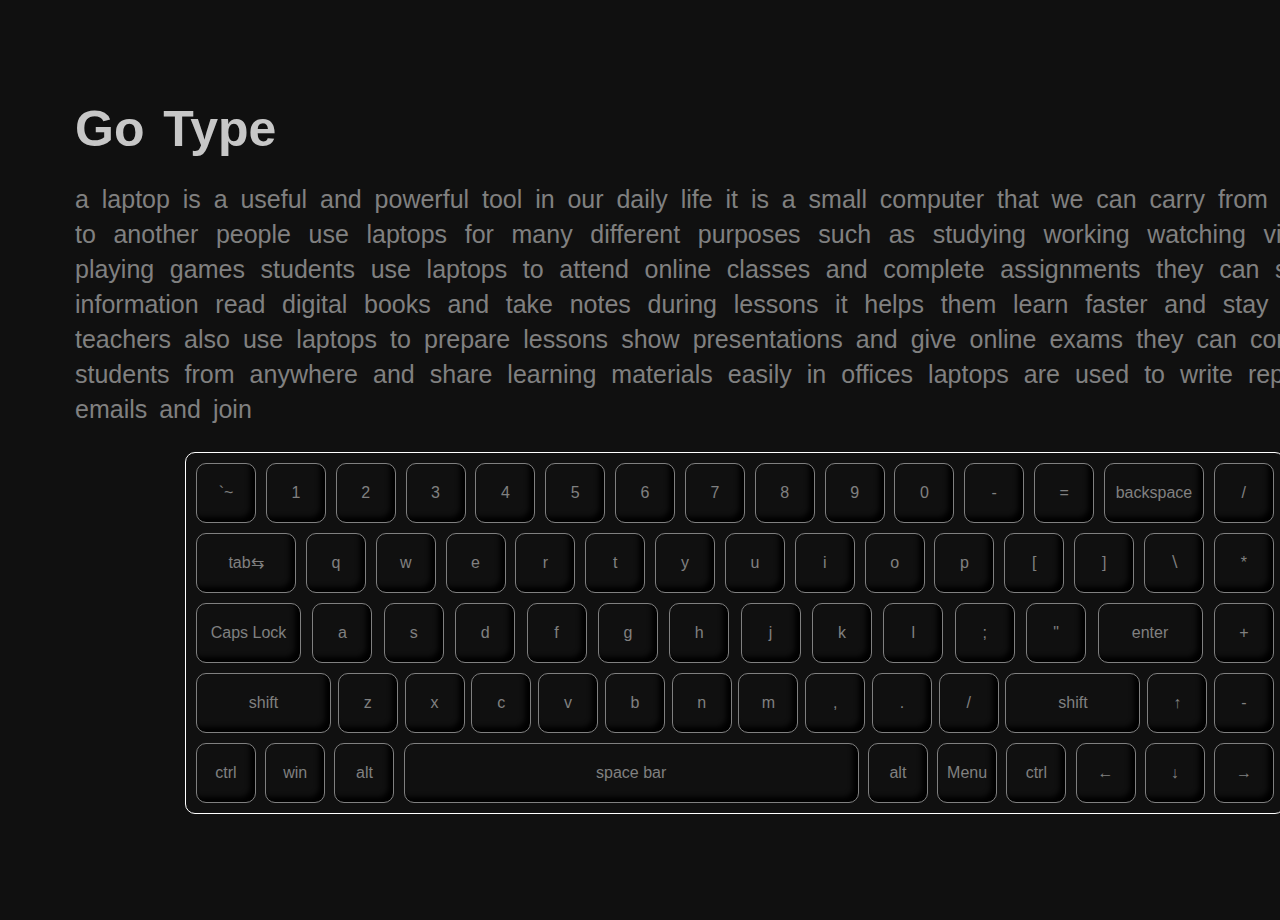
<file: GoType/index.html>
<!DOCTYPE html>
<html lang="en">
     <head>
          <meta charset="UTF-8" />
          <meta
               name="viewport"
               content="width=device-width, initial-scale=1.0"
          />
          <title>Go Type</title>
          <link rel="stylesheet" href="style.css" />
          <link rel="stylesheet" href="./keyboard/keyboard.css" />
     </head>
     <body>
          <section class="container">
               <section class="view-container">
                    <h1><a href="#" class="title">Go Type</a></h1>
                    <section class="input">
                         <input
                              type="text"
                              id="input"
                              autofocus
                              autocomplete="off"
                         />
                    </section>
                    <p id="para" class="para"></p>
               </section>

               <section class="keyboard-container">
                    <!-- row 1 -->
                    <section class="row-1">
                         <kbd class="btn" id="Backquote" accesskey="`">`~</kbd>
                         <kbd class="btn" id="Digit1" accesskey="1">1</kbd>
                         <kbd class="btn" id="Digit2" accesskey="2">2</kbd>
                         <kbd class="btn" id="Digit3" accesskey="3">3</kbd>
                         <kbd class="btn" id="Digit4" accesskey="4">4</kbd>
                         <kbd class="btn" id="Digit5" accesskey="5">5</kbd>
                         <kbd class="btn" id="Digit6" accesskey="6">6</kbd>
                         <kbd class="btn" id="Digit7" accesskey="7">7</kbd>
                         <kbd class="btn" id="Digit8" accesskey="8">8</kbd>
                         <kbd class="btn" id="Digit9" accesskey="9">9</kbd>
                         <kbd class="btn" id="Digit0" accesskey="0">0</kbd>
                         <kbd class="btn" id="Minus" accesskey="-">-</kbd>
                         <kbd class="btn" id="Equal" accesskey="=">=</kbd>
                         <kbd class="btn backspace" id="Backspace"
                              >backspace</kbd
                         >
                         <kbd class="btn" id="Slash" accesskey="/">/</kbd>
                    </section>

                    <!-- row 2 -->
                    <section class="row-2">
                         <kbd class="btn tabkey" id="Tab"
                              >tab&LeftArrowRightArrow;</kbd
                         >
                         <kbd class="btn" id="KeyQ" accesskey="q">q</kbd>
                         <kbd class="btn" id="KeyW" accesskey="w">w</kbd>
                         <kbd class="btn" id="KeyE" accesskey="e">e</kbd>
                         <kbd class="btn" id="KeyR" accesskey="r">r</kbd>
                         <kbd class="btn" id="KeyT" accesskey="t">t</kbd>
                         <kbd class="btn" id="KeyY" accesskey="y">y</kbd>
                         <kbd class="btn" id="KeyU" accesskey="">u</kbd>
                         <kbd class="btn" id="KeyI" accesskey="">i</kbd>
                         <kbd class="btn" id="KeyO" accesskey="">o</kbd>
                         <kbd class="btn" id="KeyP" accesskey="">p</kbd>
                         <kbd class="btn" id="BracketLeft" accesskey="">[</kbd>
                         <kbd class="btn" id="BracketRight" accesskey="">]</kbd>
                         <kbd class="btn" id="Backslash" accesskey=""
                              >&Backslash;</kbd
                         >
                         <kbd class="btn" id="NumpadMultiply" accesskey=""
                              >*</kbd
                         >
                    </section>

                    <!-- row 3 -->
                    <section class="row-3">
                         <kbd class="btn capskey" id="CapsLock" accesskey=""
                              >Caps Lock</kbd
                         >
                         <kbd class="btn" id="KeyA" accesskey="">a</kbd>
                         <kbd class="btn" id="KeyS" accesskey="">s</kbd>
                         <kbd class="btn" id="KeyD" accesskey="">d</kbd>
                         <kbd class="btn" id="KeyF" accesskey="">f</kbd>
                         <kbd class="btn" id="KeyG" accesskey="">g</kbd>
                         <kbd class="btn" id="KeyH" accesskey="">h</kbd>
                         <kbd class="btn" id="KeyJ" accesskey="">j</kbd>
                         <kbd class="btn" id="KeyK" accesskey="">k</kbd>
                         <kbd class="btn" id="KeyL" accesskey="">l</kbd>
                         <kbd class="btn" id="Semicolon" accesskey="">;</kbd>
                         <kbd class="btn" id="Quote" accesskey="">"</kbd>
                         <kbd class="btn leftenter" id="Enter" accesskey=""
                              >enter</kbd
                         >
                         <kbd class="btn" id="NumpadAdd" accesskey="">+</kbd>
                    </section>

                    <!-- row 4 -->
                    <section class="row-4">
                         <kbd class="btn leftshift" id="ShiftLeft" accesskey=""
                              >shift</kbd
                         >
                         <kbd class="btn" id="KeyZ" accesskey="">z</kbd>
                         <kbd class="btn" id="KeyX" accesskey="">x</kbd>
                         <kbd class="btn" id="KeyC" accesskey="">c</kbd>
                         <kbd class="btn" id="KeyV" accesskey="">v</kbd>
                         <kbd class="btn" id="KeyB" accesskey="">b</kbd>
                         <kbd class="btn" id="KeyN" accesskey="">n</kbd>
                         <kbd class="btn" id="KeyM" accesskey="">m</kbd>
                         <kbd class="btn" id="Comma" accesskey="">,</kbd>
                         <kbd class="btn" id="Period" accesskey="">.</kbd>
                         <kbd class="btn" id="Slash" accesskey="">/</kbd>
                         <kbd class="btn rightshift" id="ShiftRight" accesskey=""
                              >shift</kbd
                         >
                         <kbd class="btn" id="ArrowUp" accesskey="">&uparrow;</kbd>
                         <kbd class="btn" id="NumpadSubtract" accesskey="">-</kbd>
                    </section>

                    <!-- row 6 -->
                    <section class="row-6">
                         <kbd class="btn leftcontrol" id="ControlLeft" accesskey="">ctrl</kbd>
                         <kbd class="btn" id="MetaLeft" accesskey="">win</kbd>
                         <kbd class="btn" id="AltLeft" accesskey="">alt</kbd>
                         <kbd class="btn spacebar" id="Space" accesskey="">space bar</kbd>
                         <kbd class="btn" id="AltRight" accesskey="">alt</kbd>
                         <kbd class="btn" id="ContextMenu" accesskey="">Menu</kbd>
                         <kbd class="btn rightcontrol" id="ControlRight" accesskey="">ctrl</kbd>
                         <kbd class="btn" id="ArrowLeft" accesskey="">&leftarrow;</kbd>
                         <kbd class="btn" id="ArrowDown" accesskey="">&downarrow;</kbd>
                         <kbd class="btn" id="ArrowRight" accesskey="">&rightarrow;</kbd>
                    </section>
               </section>
          </section>

          <script src="./script.js"></script>
          <script src="./keyboard/index.js"></script>
     </body>
</html>
</file>
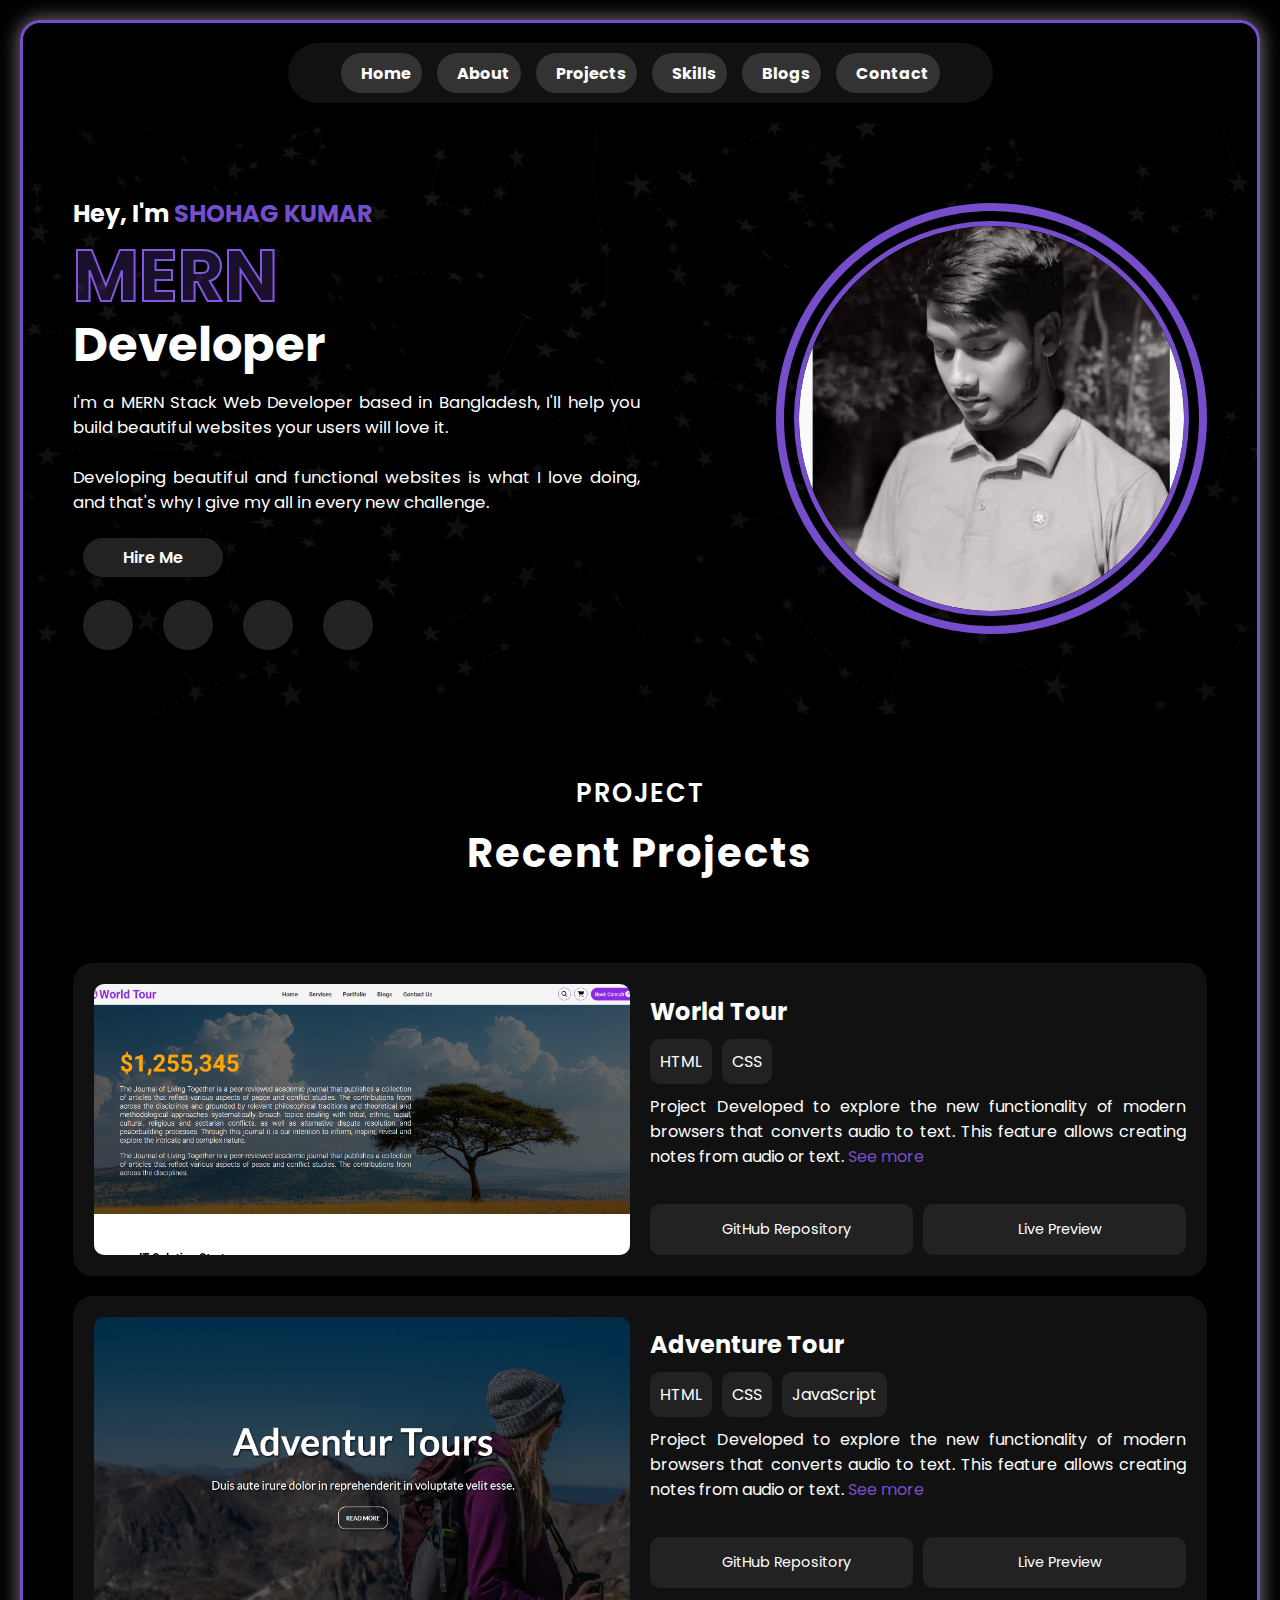
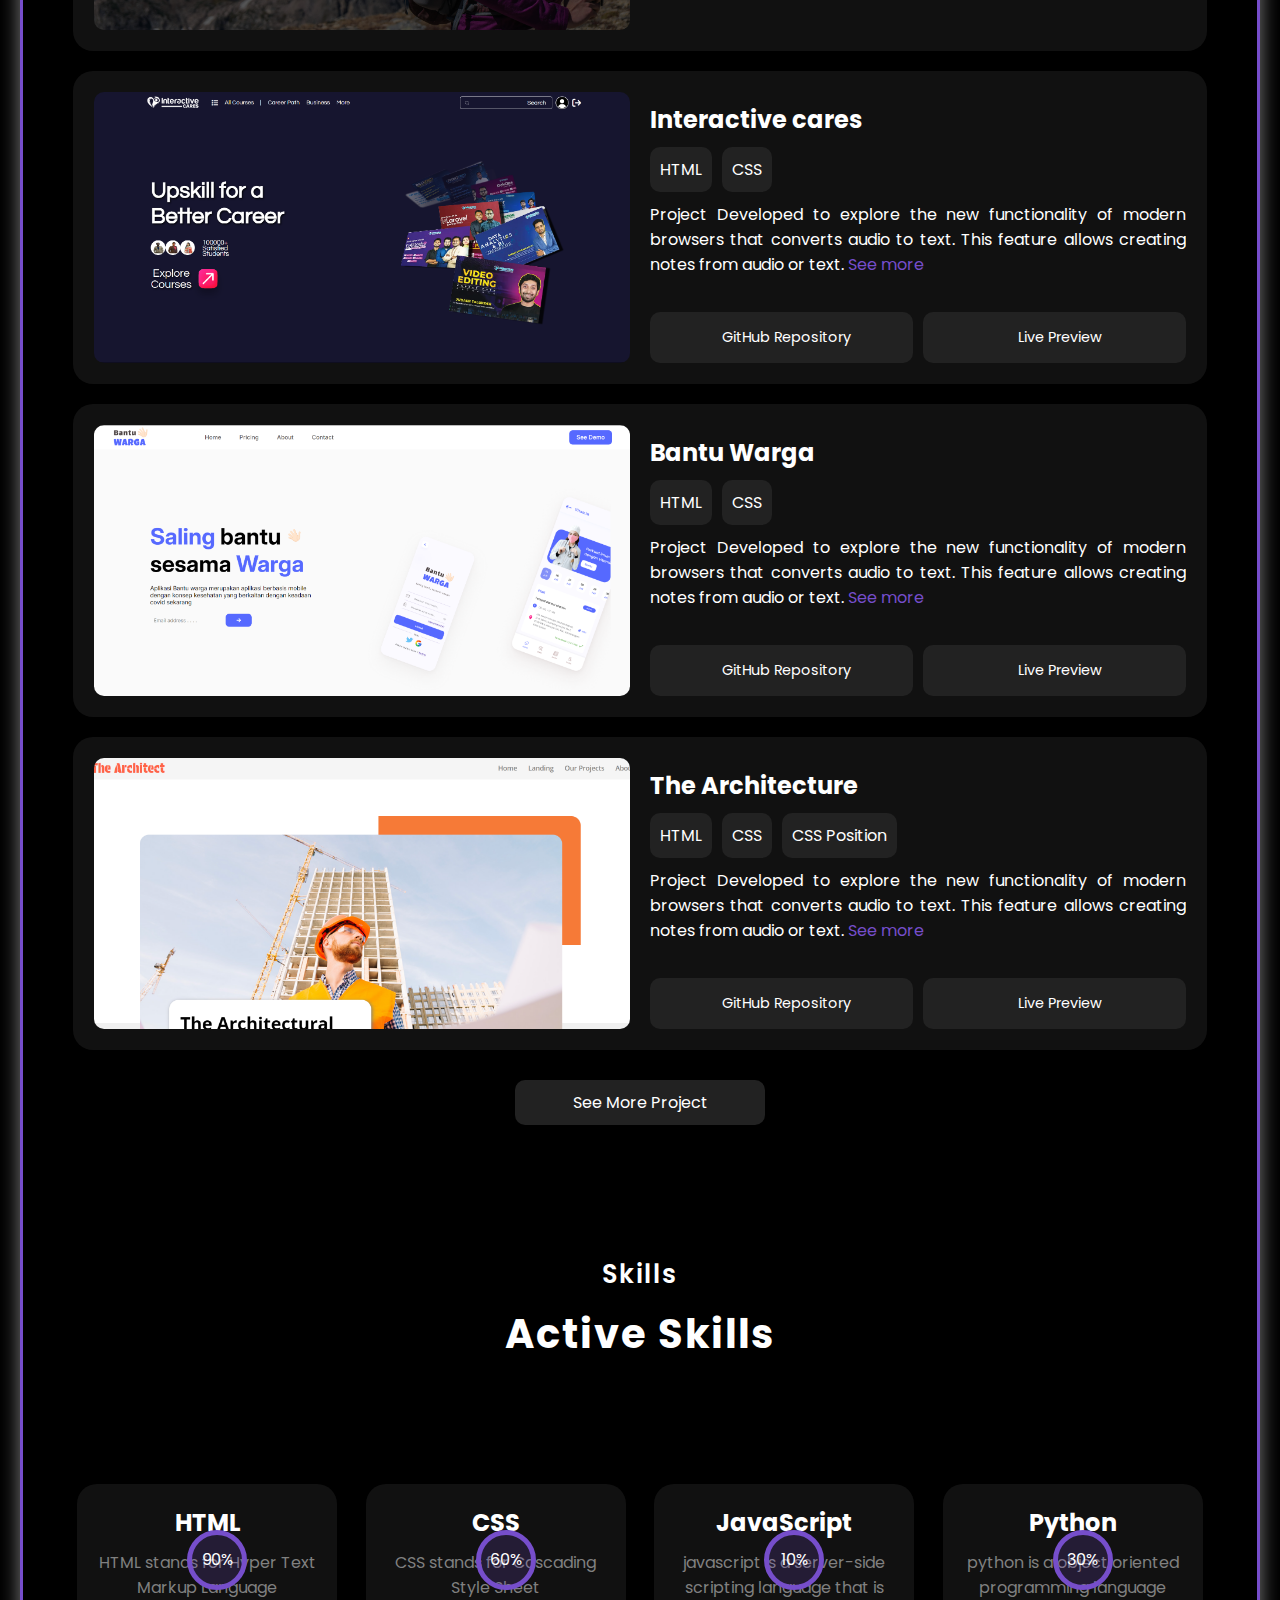
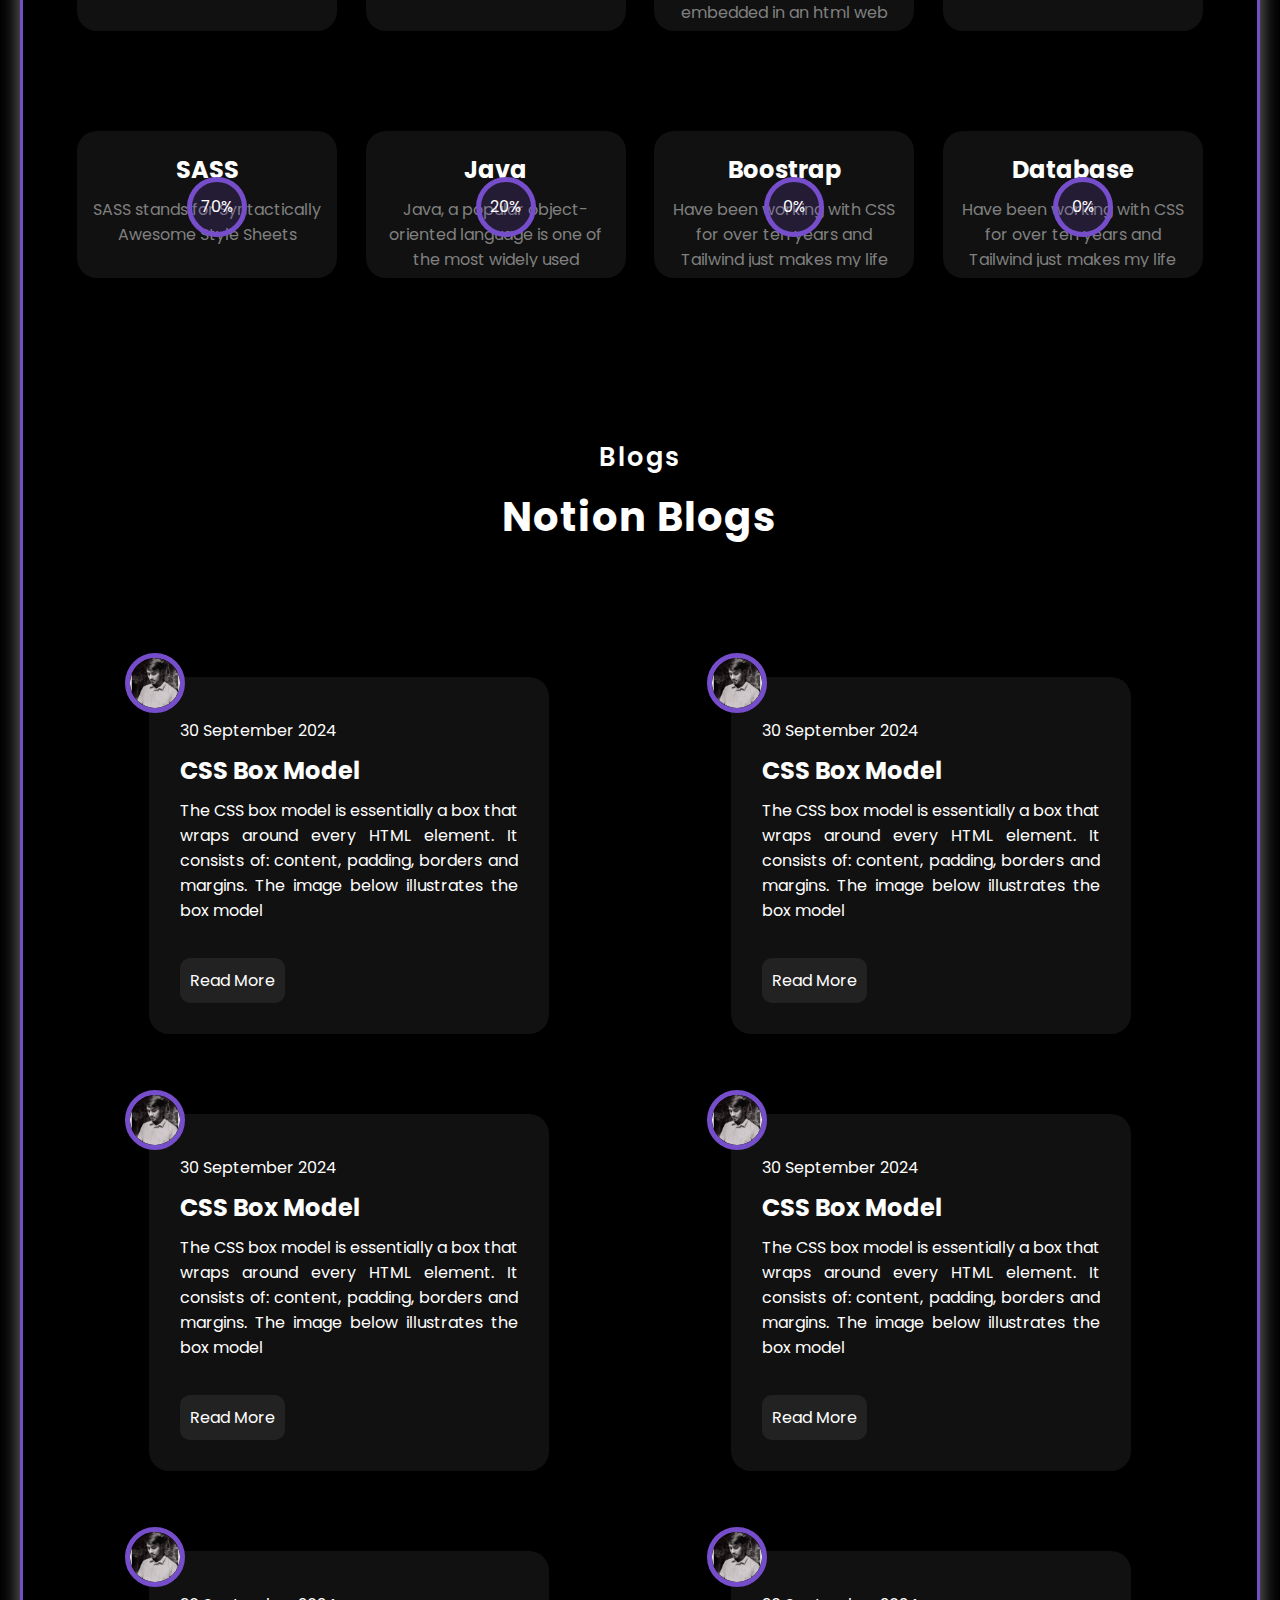
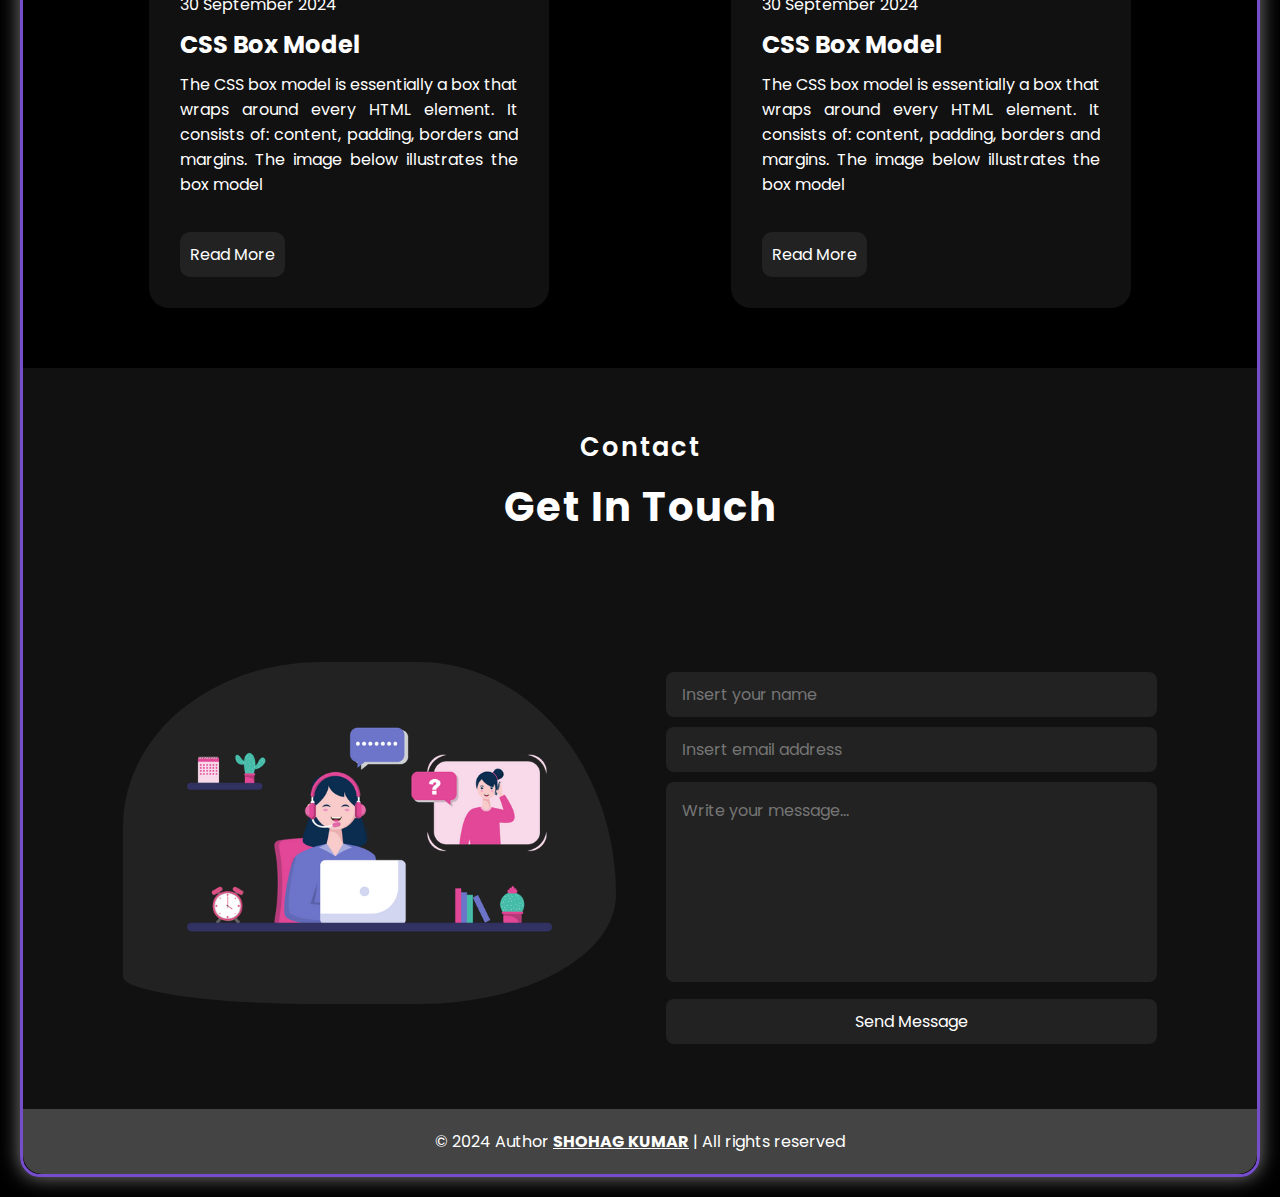
<file: Project-1/index.html>
<!DOCTYPE html>
<html lang="en">

<head>
    <meta charset="UTF-8">
    <meta name="viewport" content="width=device-width, initial-scale=1.0">
    <title>SHOHAG KUMAR | MERN STACK DEVELOPER</title>
    <link rel="shortcut icon" href="/images/logo.jpg" type="image/x-icon">

    <!-- font awesome cdn link  -->
    <link rel="stylesheet" href="https://cdnjs.cloudflare.com/ajax/libs/font-awesome/6.6.0/css/all.min.css"
        integrity="sha512-Kc323vGBEqzTmouAECnVceyQqyqdsSiqLQISBL29aUW4U/M7pSPA/gEUZQqv1cwx4OnYxTxve5UMg5GT6L4JJg=="
        crossorigin="anonymous" referrerpolicy="no-referrer" />

    <!-- main css  -->
    <link rel="stylesheet" href="style.css">

    <!-- responsive css  -->
    <link rel="stylesheet" href="responsive.css">

</head>

<body>
    <section class="global-row">
        <span class="scroll"></span>
        <section class="global-container">

            <!-- header section starts from here  -->
            <header>
                
                <nav class="navigation__toggle">
                    <ul class="navigation__toggle--links">
                        <li><a href="#"><i class="fa-solid fa-house-user"></i>Home</a></li>
                        <li><a href="#About"><i class="fa-solid fa-user"></i>About</a></li>
                        <li><a href="#Project"><i class="fa-solid fa-diagram-project"></i>Projects</a></li>
                        <li><a href="#Skills"><i class="fa-solid fa-screwdriver-wrench"></i>Skills</a></li>
                        <li><a href="#Blogs"><i class="fa-solid fa-newspaper"></i>Blogs</a></li>
                        <li><a href="#Contact"><i class="fa-solid fa-address-card"></i>Contact</a></li>
                    </ul>
                </nav>
            </header>
            <!-- header section ends here -->


            <!-- about section starts from here  -->
            <section class="about-section" id="About">
                <section class="about-section__text">
                    <h1 class="about-section__title">Hey, I'm <span class="highlight">SHOHAG KUMAR</span></h1>
                    <h2 class="about-section__subtitle"><span class="highlight mern">MERN</span> <br>Developer</h2>
                    <section class="about-section__describtion">
                        <p>I'm a MERN Stack Web Developer based in Bangladesh, I'll help
                            you build beautiful websites your users will love it.</p><br>
                        <p>Developing beautiful and functional websites is what I
                            love
                            doing, and that's why I give my all in every new challenge.</p>
                    </section>
                    <section class="about-section__button">
                        <a href="#" class="btn">Hire Me</a>
                    </section>
                    <section class="about-section__social-icons">
                        <a href="https://github.com/MayerShohag/" target="_blank">
                            <i class="fa-brands fa-github"></i>
                        </a>
                        <a href="https://web.facebook.com/mayershohag?_rdc=1&_rdr" target="_blank">
                            <i class="fa-brands fa-facebook"></i>
                        </a>
                        <a href="https://www.linkedin.com/in/mayershohag/" target="_blank">
                            <i class="fa-brands fa-instagram"></i>
                        </a>
                        <a href="mailto:shohagsreepur@gmail.com" target="_blank">
                            <i class="fa-regular fa-envelope"></i>
                        </a>
                    </section>
                </section>
                <section class="about-section__image">
                    <img src="./images/logo.jpg" alt="shohag kumar photo">
                </section>
            </section>
            <!-- about section ends here -->


            <!-- project section starts from here  -->
            <section class="project-section" id="Project">
                <p class="common__para">PROJECT</p>
                <h3 class="common__subtitle">Recent Projects</h3>
                <section class="project-container">
                    <section class="projects">
                        <section class="project__image">
                            <img src="./images/project-3.png" alt="World Tour Project">
                        </section>
                        <section class="project__text">
                            <h3 class="project__name">World Tour</h3>
                            <div class="project__used-technologies">
                                <p>HTML</p>
                                <p>CSS</p>
                            </div>
                            <section class="project__text-describe">
                                <p>Project Developed to explore the new functionality of modern browsers that
                                    converts
                                    audio
                                    to text. This feature allows creating notes from audio or text. <a href="#">See
                                        more</a>
                                </p>
                            </section>
                            <section class="project__text-buttons">
                                <div class="project__btn">
                                    <button>
                                        <a href="https://github.com/MayerShohag/100DaysOfCodeChallege/tree/master/%23day3"
                                            target="_blank"><i class="fa-brands fa-square-github"></i>GitHub
                                            Repository</a>
                                    </button>
                                </div>
                                <div class="project__btn">
                                    <button>
                                        <a href="https://day3challengebyshohag.netlify.app/" target="_blank"><i
                                                class="fa-solid fa-laptop"></i>Live Preview</a>
                                    </button>
                                </div>
                            </section>
                        </section>
                    </section>




                    <section class="projects">
                        <section class="project__image">
                            <img src="./images/project-4.png" alt="Adventure Tour Project">
                        </section>
                        <section class="project__text">
                            <h3 class="project__name">Adventure Tour</h3>
                            <div class="project__used-technologies">
                                <p>HTML</p>
                                <p>CSS</p>
                                <p>JavaScript</p>
                            </div>
                            <section class="project__text-describe">
                                <p>Project Developed to explore the new functionality of modern browsers that
                                    converts
                                    audio
                                    to text. This feature allows creating notes from audio or text. <a href="#">See
                                        more</a>
                                </p>
                            </section>
                            <section class="project__text-buttons">
                                <div class="project__btn">
                                    <button>
                                        <a href="https://github.com/MayerShohag/100DaysOfCodeChallege/tree/master/%23day4"
                                            target="_blank"><i class="fa-brands fa-square-github"></i>GitHub
                                            Repository</a>
                                    </button>
                                </div>
                                <div class="project__btn">
                                    <button>
                                        <a href="https://day4challengebyshohag.netlify.app/" target="_blank"><i
                                                class="fa-solid fa-laptop"></i>Live Preview</a>
                                    </button>
                                </div>
                            </section>
                        </section>
                    </section>



                    <section class="projects">
                        <section class="project__image">
                            <img src="./images/project-5.png" alt="Interactive cares project">
                        </section>
                        <section class="project__text">
                            <h3 class="project__name">Interactive cares</h3>
                            <div class="project__used-technologies">
                                <p>HTML</p>
                                <p>CSS</p>
                            </div>
                            <section class="project__text-describe">
                                <p>Project Developed to explore the new functionality of modern browsers that
                                    converts
                                    audio
                                    to text. This feature allows creating notes from audio or text. <a href="#">See
                                        more</a>
                                </p>
                            </section>
                            <section class="project__text-buttons">
                                <div class="project__btn">
                                    <button>
                                        <a href="https://github.com/MayerShohag/100DaysOfCodeChallege/tree/master/%23day5"
                                            target="_blank"><i class="fa-brands fa-square-github"></i>GitHub
                                            Repository</a>
                                    </button>
                                </div>
                                <div class="project__btn">
                                    <button>
                                        <a href="https://day5challengebyshohag.netlify.app/" target="_blank"><i
                                                class="fa-solid fa-laptop"></i>Live Preview</a>
                                    </button>
                                </div>
                            </section>
                        </section>
                    </section>



                    <section class="projects">
                        <section class="project__image">
                            <img src="./images/project-6.png" alt="Bantu Warga Project">
                        </section>
                        <section class="project__text">
                            <h3 class="project__name">Bantu Warga</h3>
                            <div class="project__used-technologies">
                                <p>HTML</p>
                                <p>CSS</p>
                            </div>
                            <section class="project__text-describe">
                                <p>Project Developed to explore the new functionality of modern browsers that
                                    converts
                                    audio
                                    to text. This feature allows creating notes from audio or text. <a href="#">See
                                        more</a>
                                </p>
                            </section>
                            <section class="project__text-buttons">
                                <div class="project__btn">
                                    <button>
                                        <a href="https://github.com/MayerShohag/100DaysOfCodeChallege/tree/master/%23day6"
                                            target="_blank"><i class="fa-brands fa-square-github"></i>GitHub
                                            Repository</a>
                                    </button>
                                </div>
                                <div class="project__btn">
                                    <button>
                                        <a href="https://day6challengebyshohag.netlify.app/" target="_blank"><i
                                                class="fa-solid fa-laptop"></i>Live Preview</a>
                                    </button>
                                </div>
                            </section>
                        </section>
                    </section>



                    <section class="projects">
                        <section class="project__image">
                            <img src="./images/project-7.png" alt="The Architecture Project">
                        </section>
                        <section class="project__text">
                            <h3 class="project__name">The Architecture</h3>
                            <div class="project__used-technologies">
                                <p>HTML</p>
                                <p>CSS</p>
                                <p>CSS Position</p>
                            </div>
                            <section class="project__text-describe">
                                <p>Project Developed to explore the new functionality of modern browsers that
                                    converts
                                    audio
                                    to text. This feature allows creating notes from audio or text. <a href="#">See
                                        more</a>
                                </p>
                            </section>
                            <section class="project__text-buttons">
                                <div class="project__btn">
                                    <button>
                                        <a href="https://github.com/MayerShohag/100DaysOfCodeChallege/tree/master/%23day7"
                                            target="_blank"><i class="fa-brands fa-square-github"></i>GitHub
                                            Repository</a>
                                    </button>
                                </div>
                                <div class="project__btn">
                                    <button>
                                        <a href="https://day7challengebyshohag.netlify.app/" target="_blank"><i
                                                class="fa-solid fa-laptop"></i>Live Preview</a>
                                    </button>
                                </div>
                            </section>
                        </section>
                    </section>
                </section>
                <div class="project-section__more-project">
                    <a href="https://github.com/MayerShohag/100DaysOfCodeChallege" target="_blank">See More Project</a>
                </div>
            </section>
            <!-- project section ends here -->


            <!-- Skills section starts from here  -->
            <section class="skills-section" id="Skills">
                <p class="common__para">Skills</p>
                <h3 class="common__subtitle">Active Skills</h3>
                <section class="skills-container">
                    <div class="skills">
                        <div class="skill__icon">
                            <div class="rounded-rating">90%</div>
                            <i class="fa-brands fa-html5"></i>
                        </div>
                        <div class="skill-text">
                            <h3>HTML</h3>
                            <p>HTML stands for Hyper Text Markup Language</p>
                        </div>
                    </div>



                    <div class="skills">
                        <div class="skill__icon">
                            <div class="rounded-rating">60%</div>
                            <i class="fa-brands fa-css3-alt"></i>
                        </div>
                        <div class="skill-text">
                            <h3>CSS</h3>
                            <p>CSS stands for Cascading Style Sheet</p>
                        </div>
                    </div>


                    <div class="skills">
                        <div class="skill__icon">
                            <div class="rounded-rating">10%</div>
                            <i class="fa-brands fa-square-js"></i>
                        </div>
                        <div class="skill-text">
                            <h3>JavaScript</h3>
                            <p>javascript is a server-side scripting language that is embedded in an html web page</p>
                        </div>
                    </div>


                    <div class="skills">
                        <div class="skill__icon">
                            <div class="rounded-rating">30%</div>
                            <i class="fa-brands fa-python"></i>
                        </div>
                        <div class="skill-text">
                            <h3>Python</h3>
                            <p>python is a object oriented programming language</p>
                        </div>
                    </div>


                    <div class="skills">
                        <div class="skill__icon">
                            <div class="rounded-rating">70%</div>
                            <i class="fa-brands fa-sass"></i>
                        </div>
                        <div class="skill-text">
                            <h3>SASS</h3>
                            <p>SASS stands for Syntactically Awesome Style Sheets</p>
                        </div>
                    </div>


                    <div class="skills">
                        <div class="skill__icon">
                            <div class="rounded-rating">20%</div>
                            <i class="fa-brands fa-java"></i>
                        </div>
                        <div class="skill-text">
                            <h3>Java</h3>
                            <p>Java, a popular object-oriented language is one of the most widely used programming
                                languages in the industry.</p>
                        </div>
                    </div>


                    <div class="skills">
                        <div class="skill__icon">
                            <div class="rounded-rating">0%</div>
                            <i class="fa-brands fa-bootstrap"></i>
                        </div>
                        <div class="skill-text">
                            <h3>Boostrap</h3>
                            <p>Have been working with CSS for over ten years and Tailwind just makes my life easier. It
                                is still CSS and you use flex, grid, etc. but just quicker to write and maintain. </p>
                        </div>
                    </div>


                    <div class="skills">
                        <div class="skill__icon">
                            <div class="rounded-rating">0%</div>
                            <i class="fa-solid fa-database"></i>
                        </div>
                        <div class="skill-text">
                            <h3>Database</h3>
                            <p>Have been working with CSS for over ten years and Tailwind just makes my life easier. It
                                is still CSS and you use flex, grid, etc. but just quicker to write and maintain. </p>
                        </div>
                    </div>



                </section>
            </section>
            <!-- Skills section ends here -->


            <!-- Blog section starts from here  -->
            <section class="blog-section" id="Blogs">
                <p class="common__para">Blogs</p>
                <h3 class="common__subtitle">Notion Blogs</h3>
                <section class="blog-container">
                    <section class="blogs">
                        <section class="blog__image">
                            <img src="./images/logo.jpg" alt="blog-1">
                        </section>
                        <section class="blog__text">
                            <p>30 September 2024</p>
                            <h2>CSS Box Model</h2>
                            <p class="blog__text-describ">The CSS box model is essentially a box that wraps around every
                                HTML element. It consists of: content, padding, borders and margins. The image below
                                illustrates the box model</p>
                            <div class="blog__text-button">
                                <a target="_blank"
                                    href="https://radial-kettle-8ac.notion.site/CSS-Box-Model-1024ae5268ac80b9a5a4d76694cd0ed5?pvs=4">Read
                                    More</a>
                            </div>
                        </section>
                    </section>



                    <section class="blogs">
                        <section class="blog__image">
                            <img src="./images/logo.jpg" alt="blog-1">
                        </section>
                        <section class="blog__text">
                            <p>30 September 2024</p>
                            <h2>CSS Box Model</h2>
                            <p class="blog__text-describ">The CSS box model is essentially a box that wraps around every
                                HTML element. It consists of: content, padding, borders and margins. The image below
                                illustrates the box model</p>
                            <div class="blog__text-button">
                                <a target="_blank"
                                    href="https://radial-kettle-8ac.notion.site/CSS-Box-Model-1024ae5268ac80b9a5a4d76694cd0ed5?pvs=4">Read
                                    More</a>
                            </div>
                        </section>
                    </section>



                    <section class="blogs">
                        <section class="blog__image">
                            <img src="./images/logo.jpg" alt="blog-1">
                        </section>
                        <section class="blog__text">
                            <p>30 September 2024</p>
                            <h2>CSS Box Model</h2>
                            <p class="blog__text-describ">The CSS box model is essentially a box that wraps around every
                                HTML element. It consists of: content, padding, borders and margins. The image below
                                illustrates the box model</p>
                            <div class="blog__text-button">
                                <a target="_blank"
                                    href="https://radial-kettle-8ac.notion.site/CSS-Box-Model-1024ae5268ac80b9a5a4d76694cd0ed5?pvs=4">Read
                                    More</a>
                            </div>
                        </section>
                    </section>


                    <section class="blogs">
                        <section class="blog__image">
                            <img src="./images/logo.jpg" alt="blog-1">
                        </section>
                        <section class="blog__text">
                            <p>30 September 2024</p>
                            <h2>CSS Box Model</h2>
                            <p class="blog__text-describ">The CSS box model is essentially a box that wraps around every
                                HTML element. It consists of: content, padding, borders and margins. The image below
                                illustrates the box model</p>
                            <div class="blog__text-button">
                                <a target="_blank"
                                    href="https://radial-kettle-8ac.notion.site/CSS-Box-Model-1024ae5268ac80b9a5a4d76694cd0ed5?pvs=4">Read
                                    More</a>
                            </div>
                        </section>
                    </section>


                    <section class="blogs">
                        <section class="blog__image">
                            <img src="./images/logo.jpg" alt="blog-1">
                        </section>
                        <section class="blog__text">
                            <p>30 September 2024</p>
                            <h2>CSS Box Model</h2>
                            <p class="blog__text-describ">The CSS box model is essentially a box that wraps around every
                                HTML element. It consists of: content, padding, borders and margins. The image below
                                illustrates the box model</p>
                            <div class="blog__text-button">
                                <a target="_blank"
                                    href="https://radial-kettle-8ac.notion.site/CSS-Box-Model-1024ae5268ac80b9a5a4d76694cd0ed5?pvs=4">Read
                                    More</a>
                            </div>
                        </section>
                    </section>


                    <section class="blogs">
                        <section class="blog__image">
                            <img src="./images/logo.jpg" alt="blog-1">
                        </section>
                        <section class="blog__text">
                            <p>30 September 2024</p>
                            <h2>CSS Box Model</h2>
                            <p class="blog__text-describ">The CSS box model is essentially a box that wraps around every
                                HTML element. It consists of: content, padding, borders and margins. The image below
                                illustrates the box model</p>
                            <div class="blog__text-button">
                                <a target="_blank"
                                    href="https://radial-kettle-8ac.notion.site/CSS-Box-Model-1024ae5268ac80b9a5a4d76694cd0ed5?pvs=4">Read
                                    More</a>
                            </div>
                        </section>
                    </section>
                </section>
            </section>
            <!-- Blog section ends here -->
            <!-- Contact section starts from here  -->
            <section class="contact-section" id="Contact">
                <p class="common__para">Contact</p>
                <h3 class="common__subtitle">Get In Touch</h3>
                <section class="contact-container">
                    <section class="contact-section-image">
                        <img src="./images/contact.webp" alt="contact section image">
                    </section>
                    <section class="contact-section__form">
                        <form class="contact-form">
                            <div class="name">
                                <input type="text" placeholder="Insert your name" name="name" id="name">
                            </div>
                            <div class="email">
                                <input type="email" name="email" id="email" placeholder="Insert email address">
                            </div>
                            <div class="textarea">
                                <textarea name="message" id="message" placeholder="Write your message..."></textarea>
                            </div>
                            <div class="contact-form__button">
                                <button>Send Message</button>
                            </div>
                        </form>
                    </section>
                </section>
            </section>
            <!-- Contact section ends here -->


            <!-- footer section starts from here  -->
            <footer>
                <p>&copy; 2024 Author <a href="#">SHOHAG KUMAR</a> | All rights reserved</p>
            </footer>
            <!-- footer section ends here -->
        </section>
    </section>
</body>

</html>
</file>
<file: GoType/style.css>
* {
     margin: 0;
     padding: 0;
     box-sizing: border-box;
}
body {
     background-color: #101010;
     padding: 10px;
}
body::selection {
     background-color: transparent;
}

.title{
      display: inline-block;
      text-decoration: none;
      color: rgb(199, 199, 199);
      padding: 15px 0 10px 40px;
      cursor: pointer;
}

.view-container {
     width: 1400px;
     margin: 0 auto;
     text-align: justify;
     font-family: sans-serif;
     font-size: 25px;
     word-spacing: 5px;
     line-height: 35px;
}

.input {
     display: flex;
     justify-content: center;     
}
#input {
     border: none;
     background-color: #101010;
     color: #101010;
     outline: none;
     
}

.para {
     height: 270px;
     overflow: hidden;
     padding: 10px 40px 10px 40px;
}
</file>
<file: GoType/keyboard/keyboard.css>
* {
     margin: 0;
     padding: 0;
     box-sizing: border-box;
}
.container{
      width: 1450px;
      height: 100vh;
      display: flex;
      flex-direction: column;
      justify-content: center;
      align-items: center;
      margin: 0 auto;
}
.keyboard-container {
     width: 1100px;
     display: flex;
     flex-direction: column;
     flex-basis: 1;
     margin: 10px auto;
     border: 1px solid white;
     border-radius: 10px;
     color: gray;
}

.row-1,
.row-2,
.row-3,
.row-4,
.row-5,
.row-6 {
     display: flex;
     justify-content: space-between;
     padding: 10px 10px 0 10px;
}
.row-6{
      padding-bottom: 10px;
}

.btn {
     padding: 8px;
     display: inline-flex;
     justify-content: center;
     align-items: center;
     height: 60px;
     width: 60px;
     text-align: center;
     font-size: 16px;
     font-family: sans-serif;
     border: 1px solid gray;
     border-radius: 10px;
     box-shadow: inset -5px -5px 5px  rgb(0, 0, 0);

}

.space-between{
      margin-left: 33.33px;
}
.backspace{
      width: 100px;
}
.tabkey{
      width: 100px;
}
.capskey, .leftenter{
      width: 105px;
}
.leftshift, .rightshift{
      width: 135px;
}
.spacebar{
      width: 455px;
}
</file>
<file: Project-1/style.css>
@import url('https://fonts.googleapis.com/css2?family=Poppins:wght@300;400;500;600;700;900&display=swap');

* {
    margin: 0;
    padding: 0;
    box-sizing: border-box;
    outline: none;
    text-decoration: none;
    font-family: "Poppins", system-ui;
    scroll-behavior: smooth;
}

:root {
    --color-a: black;
    --color-b: #fff;
    --color-c: gray;
    --color-d: #764ecb;
    --color-e: #111;
}
::selection{
    color: var(--color-d);
}
/* universal classes start from here  */
.highlight {
    color: var(--color-d);
}

.mern {
    font-size: 4.5rem;
    background-color: #764ecb32;
    filter: brightness(110%);
    background-clip: text;
    -webkit-text-fill-color: transparent;
    -webkit-text-stroke: 2px;
}

.common__para {
    color: var(--color-b);
    text-align: center;
    font-weight: 600;
    letter-spacing: 3px;
    font-size: 1.2rem;
}

.common__subtitle {
    color: var(--color-b);
    text-align: center;
    letter-spacing: 2px;
    font-weight: 700;
    font-size: 1.5rem;
    margin: 10px 0;
    margin-bottom: 80px;
}

body {
    background-color: black;
}

.global-row {
    min-width: 300px;
    padding: 10px;
    background-color: black;
}

.scroll {
    height: 2px;
    background-color: var(--color-d);
    width: 100%;
    position: fixed;
    top: 0;
    left: 0;
    z-index: 122;
    animation: scroll linear;
    animation-timeline: scroll();
    transform-origin: left;
    scale: 0 1;
}

@keyframes scroll {
    to {
        scale: 1 1;
    }
}


.global-container {
    box-shadow: 0 0 10px gray;
    border: 1px solid var(--color-d);
    border-radius: 20px;
}

/* universal classes ends here */

/* header section start from here  */

.navigation__toggle {
    padding: 10px 0;
    background-color: var(--color-a);
    border-radius: 20px 20px 0 0;
    padding: 20px;
    background-color: transparent;
}

.navigation__toggle--links>li {
    margin: 10px 0;
}

.navigation__toggle--links>li>a {
    background-color: #222;
    border-radius: 10px;
    width: 100%;
    height: 40px;
    color: var(--color-b);
    font-weight: bold;
    display: inline-flex;
    gap: 10px;
    justify-content: center;
    align-items: center;
    transition: all 0.2s;
}

.navigation__toggle--links>li>a:hover,
.navigation__toggle--links>li>a:active,
.navigation__toggle--links>li>a:focus {
    background-color: var(--color-d);
}

/* header section ends here */


/* about section starts from here  */
.about-section {
    display: flex;
    flex-direction: column-reverse;
    text-align: center;
    background-color: var(--color-a);
    color: var(--color-b);
    padding: 20px;
}

/* about section image start  */

.about-section__image {
    width: 100%;
    padding: 10px;
    height: auto;
    margin: 20px 0;
    border: 8px solid var(--color-d);
    border-radius: 50%;
    display: flex;
    justify-content: center;
    transition: all 0.2s;
}

.about-section__image:hover {
    border: 5px solid var(--color-d);
    transform: scale(1.04);
}

.about-section__image>img {
    width: 100%;
    height: 100%;
    border: 5px solid var(--color-d);
    border-radius: 50%;
    transition: all 0.2s;
}

.about-section__image>img:hover {
    border: 2px solid var(--color-d);
}

/* about section image ends */

/* about section text start  */
.about-section__title {
    word-wrap: break-word;
    font-size: 1.3rem;
    margin: 10px 0;
}

.about-section__subtitle {
    font-size: 2.2rem;
    margin: 10px 0;
}

.about-section__describtion {
    text-align: justify;
    line-height: 25px;
    font-size: 1.04rem;
}

.about-section__button {
    margin: 30px 0;
}

.about-section__button>a {
    background-color: #222;
    padding: 8px 40px;
    font-size: 1rem;
    font-weight: 600;
    color: var(--color-b);
    border-radius: 20px;
    border: none;
    transition: all 0.2s;
    cursor: pointer;
    transform: scale(1.1);
}

.about-section__button>a:hover {
    background-color: var(--color-d);
    transform: scale(1.1) translateY(-5px);
}

.about-section__social-icons {
    display: flex;
    gap: 25px;
    justify-content: center;
}

.about-section__social-icons>a {
    font-size: 1.7rem;
}

.about-section__social-icons>a>i {
    display: flex;
    justify-content: center;
    align-items: center;
    padding: 10px;
    background-color: #222;
    border-radius: 50%;
    width: 40px;
    height: 40px;
    color: var(--color-b);
    transition: all 0.2s;
}

.about-section__social-icons>a>i:hover {
    color: var(--color-d);
    transform: scale(1.02) translateY(-5px);
}

/* about section text ends */
/* about section ends here */




/* project section starts from here  */
.project-section {
    padding: 50px 20px;
    padding-top: 100px;
    background-color: var(--color-a);
    color: var(--color-b);
}

.projects {
    border-radius: 20px;
    background-color: var(--color-e);
    width: 100%;
    margin: 20px 0;
    padding: 20px;
    transition: all 0.2s;
    border: 1px solid transparent;
}

.projects:hover {
    border: 1px solid var(--color-d);
    transform: scale(1.02);
    cursor: pointer;
}

/* height: 500px; */
.project__image {
    width: 100%;
    height: auto;
}

.project__image>img {
    border-radius: 10px;
    width: 100%;
    height: 100%;
    object-fit: cover;
}

.project__name {
    font-size: 1.5rem;
    margin: 10px 0;
}

.project__used-technologies {
    display: flex;
    flex-wrap: wrap;
    text-align: justify;
    gap: 10px;
}

.project__used-technologies>p {
    width: fit-content;
    text-align: center;
    border-radius: 10px;
    background-color: #222;
    padding: 10px;
    cursor: pointer;
    outline: none;
    transition: all 0.2s;
}

.project__used-technologies>p:hover,
.project__used-technologies>p:focus {
    background-color: var(--color-d);
}



.project__text-describe>p {
    overflow: hidden;
    height: 180px;
    width: 100%;
    text-align: justify;
    margin: 10px 0;
}

.project__text-describe>p>a {
    color: var(--color-d);
}

.project__text-describe>p>a:hover {
    color: var(--color-c);
    text-decoration: underline;
}


.project__text-buttons {
    display: flex;
    flex-direction: column;
    gap: 10px;
}

.project__btn>button {
    background-color: #222;
    border: none;
    border-radius: 10px;
    cursor: pointer;
    transition: all 0.2s;
    width: 100%;
}

.project__btn>button:hover {
    background-color: var(--color-d);
}


.project__btn>button>a {
    display: flex;
    padding: 10px;
    justify-content: center;
    align-items: center;
    gap: 10px;
    color: var(--color-b);
}

.project__btn>button>a>i {
    font-size: 20px;
    color: var(--color-b);
}


.project-section__more-project>a {
    display: inline-block;
    padding: 10px 15px;
    text-align: center;
    width: 100%;
    border-radius: 10px;
    background-color: #222;
    color: var(--color-b);
    margin: 10px auto;
    transition: all 0.2s;
}

.project-section__more-project>a:hover {
    background-color: var(--color-d);
    transform: scale(1.02);
}

/* project section ends here */





/* Skills section starts from here  */
.skills-section {
    color: var(--color-b);
    background-color: var(--color-a);
    padding: 50px 20px;
    padding-top: 100px;
}


.skills {
    width: 100%;
    margin: 40px auto;
    padding: 10px;
    border-radius: 20px;
    text-align: center;
    background-color: #111;
    transition: all 0.2s;
    border: 1px solid transparent;
}

.skills:hover {
    border: 1px solid var(--color-d);
    transform: scale(1.02);

}

.skill__icon {
    position: relative;
    width: fit-content;
    margin: 0 auto;
}

.skill__icon>i {
    font-size: 6rem;
    color: #444;
}

.rounded-rating {
    position: absolute;
    top: 35px;
    right: -40px;
    background-color: #764ecb32;
    display: flex;
    justify-content: center;
    align-items: center;
    border: 5px solid var(--color-d);
    border-radius: 50%;
    height: 60px;
    width: 60px;
    font-size: 1rem;
}

.skill-text>h3 {
    margin: 10px 0;
    font-size: 1.5rem;
}

.skill-text>p {
    color: gray;
    height: 70px;
    overflow: hidden;
}

/* Skills section ends here */

/* blog section starts from here  */
.blog-section {
    background-color: var(--color-a);
    color: var(--color-b);
    padding: 50px 20px;
    padding-top: 100px;
}

.blogs {
    width: 90%;
    margin: 0 auto;
    margin-top: 50px;
    border-radius: 20px;
    transition: all 0.2s;
    padding: 30px;
    padding-top: 40px;
    background-color: #111;
    position: relative;
    border: 1px solid transparent;
}

.blogs:hover {
    border: 1px solid var(--color-d);
    transform: scale(1.02);
}

.blog__image {
    width: 60px;
    height: auto;
    position: absolute;
    top: -25px;
    left: -25px;
}

.blog__image>img {
    transition: all 0.2s;
    width: 100%;
    height: 100%;
    border-radius: 50%;
    border: 5px solid var(--color-d);
}

.blog__image>img:hover {
    transform: scale(1.15);
}

.blog__text>h2 {
    margin: 10px 0;
}

.blog__text-describ {
    height: 145px;
    overflow: hidden;
    text-align: justify;
    margin: 10px 0;
}

.blog__text-button a {
    margin-top: 5px;
    display: inline-block;
    padding: 10px;
    background-color: #222;
    border: none;
    color: var(--color-b);
    border-radius: 10px;
    cursor: pointer;
    transition: all 0.2s;
}

.blog__text-button>a:hover {
    background-color: var(--color-d);
}

/* blog section ends here */

/* contact section starts from here  */
.contact-section {
    background-color: #111;
    color: var(--color-b);
    padding: 50px 20px;
    padding-top: 100px;
}

.contact-section-image {
    width: 100%;
    height: auto;
    padding: 10px;
    background-color: #222;
    border-radius: 100% / 120% 170% 80% 20%;
}

.contact-section-image>img {
    width: 100%;
    height: 100%;
}


.contact-form {
    margin-top: 50px;
}

.contact-form input,
.contact-form textarea,
.contact-form button {
    width: 100%;
    height: 45px;
    margin: 5px 0;
    padding: 0 15px;
    border: 1px solid transparent;
    border-radius: 8px;
    font-size: 1rem;
    transition: all 0.2s;
    background-color: #222;
    color: var(--color-b);
}

.contact-form input:focus,
.contact-form textarea:focus,
.contact-form button:focus {
    border: 1px solid var(--color-d);
}

.contact-form textarea {
    padding: 15px;
    resize: none;
    height: 200px;
}

.contact-form__button>button {
    cursor: pointer;
    transition: all 0.2s;
}

.contact-form__button>button:hover {
    background-color: var(--color-d);
}

/* contact section ends here */

/* footer section starts from here  */
footer {
    text-align: center;
    padding: 20px;
    background-color: #444;
    color: var(--color-b);
    word-wrap: break-word;
    border-radius: 0 0 19px 19px;
}

footer a {
    color: var(--color-b);
    text-decoration: underline;
    font-weight: bold;
}

/* footer section ends here */
</file>
<file: Project-1/responsive.css>
:root {
    --color-a: black;
    --color-b: #fff;
    --color-c: gray;
    --color-d: #764ecb;
    --color-e: #111;
}
@media (min-width: 600px) {
    .skills-container {
        display: flex;
        flex-wrap: wrap;
        gap: 20px;
    }

    .skills {
        width: 260px;
    }

    .project-section__more-project {
        width: 250px;
        margin: 0 auto;
    }
}

@media (min-width: 768px) {
    .common__para {
        letter-spacing: 2px;
        font-size: 1.6rem;
    }

    .common__subtitle {
        letter-spacing: 2px;
        font-size: 2.5rem;
    }

    .global-container {
        box-shadow: 0 0 20px gray;
        border: 3px solid var(--color-d);
    }

    /* header section start from here  */
    header {
        position: sticky;
        top: -1px;
        z-index: 1000;
    }

    .navigation__toggle--links {
        display: flex;
        width: 705px;
        margin: 0 auto;
        gap: 15px;
        justify-content: center;
        background-color: #111;
        border-radius: 50px;
        list-style-type: none;
    }

    .navigation__toggle--links>li>a {
        padding: 5px 10.5px;
        background-color: #333;
        border-radius: 50px;
        border: none;
    }

    /* header section ends here */

    /* about section starts from here  */
    .about-section {
        padding-top: 40px;
        display: flex;
        align-items: center;
        gap: 30px;
        flex-direction: row;
        background-image: linear-gradient(rgba(0, 0, 0, 0.92), rgba(0, 0, 0, 0.92)), url(./images/star-background.jpg);
        background-size: cover;
    }

    .about-section__image {
        width: 50%;
        height: 100%;
    }



    .about-section__text {
        width: 50%;
        text-align: left;
    }

    .about-section__title {
        font-size: 1.5rem;
    }

    .about-section__subtitle {
        font-size: 3rem;
        line-height: 60px;
        margin: 15px 0;
    }

    .mern {
        font-size: 4.5rem;
    }

    .about-section__button>a {
        transform: scale(1.1);
        margin-left: 10px;
    }

    .about-section__social-icons {
        display: flex;
        gap: 30px;
        margin-left: 10px;
        justify-content: flex-start;
    }

    .about-section__social-icons>a>i {
        width: 50px;
        height: 50px;
        font-size: 2rem;
    }

    /* about section ends here */


    /* project section starts from here  */
    .project__text-buttons {
        flex-direction: row;
    }

    .project__btn {
        width: 50%;
    }

    .project__btn>button {
        font-size: 0.9rem;
    }

    .project__btn>button>a {
        padding: 15px;
    }

    /* project section ends here */


    /* contact section starts from here  */
    .contact-section-image {
        width: 80%;
        margin: 0 auto;
    }

    /* contact section ends here */
}


@media (min-width: 1024px) {

    .global-row {
        max-width: 1550px;
        margin: 0 auto;
        padding: 20px;
    }

    .about-section,
    .project-section,
    .skills-section,
    .blog-section,
    .contact-section {
        padding: 60px 50px;
    }

    .about-section__subtitle {
        font-size: 3rem;
        line-height: 60px;
    }

    .about-section {
        justify-content: space-between;
    }

    .about-section__image {
        width: 38%;
    }

    /* project section starts from here  */
    .projects {
        display: flex;
        gap: 20px;
    }

    .project__image {
        width: 50%;
    }

    .project__image>img {
        object-fit: cover;
    }

    .project__text {
        width: 50%;
    }

    .project__text-describe>p {
        overflow: hidden;
        height: 100px;
        width: 100%;
        text-align: justify;
        margin: 10px 0;
    }

    /* project section ends here */



    /* blog section starts from here  */
    .blog-container {
        display: flex;
        gap: 30px;
        flex-wrap: wrap;
    }

    .blogs {
        width: 400px;
    }

    /* blog section ends here */


    /* contact section starts from here  */
    .contact-container {
        display: flex;
        align-items: center;
        gap: 50px;
        padding: 0 50px;
    }

    .contact-section-image {
        width: 50%;
    }

    .contact-section__form {
        width: 50%;
    }

    /* contact section ends here */

}
</file>
